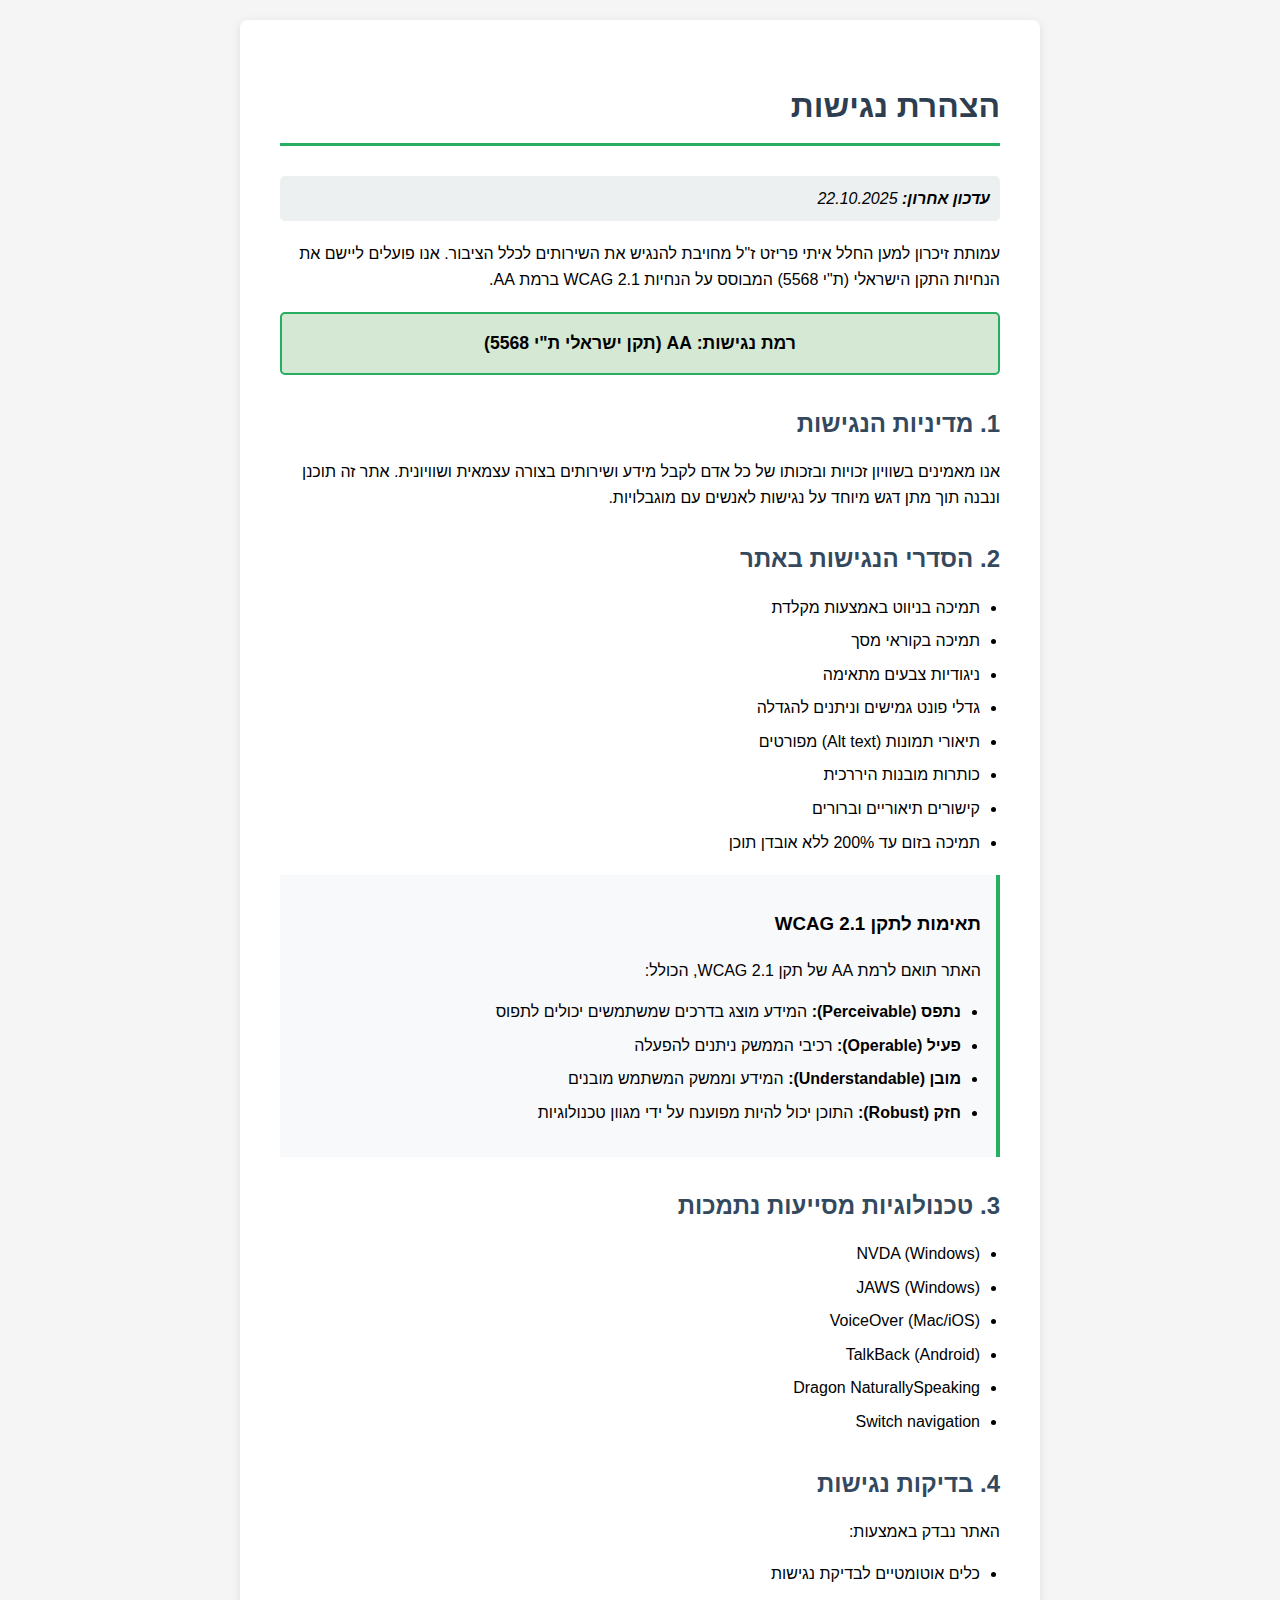
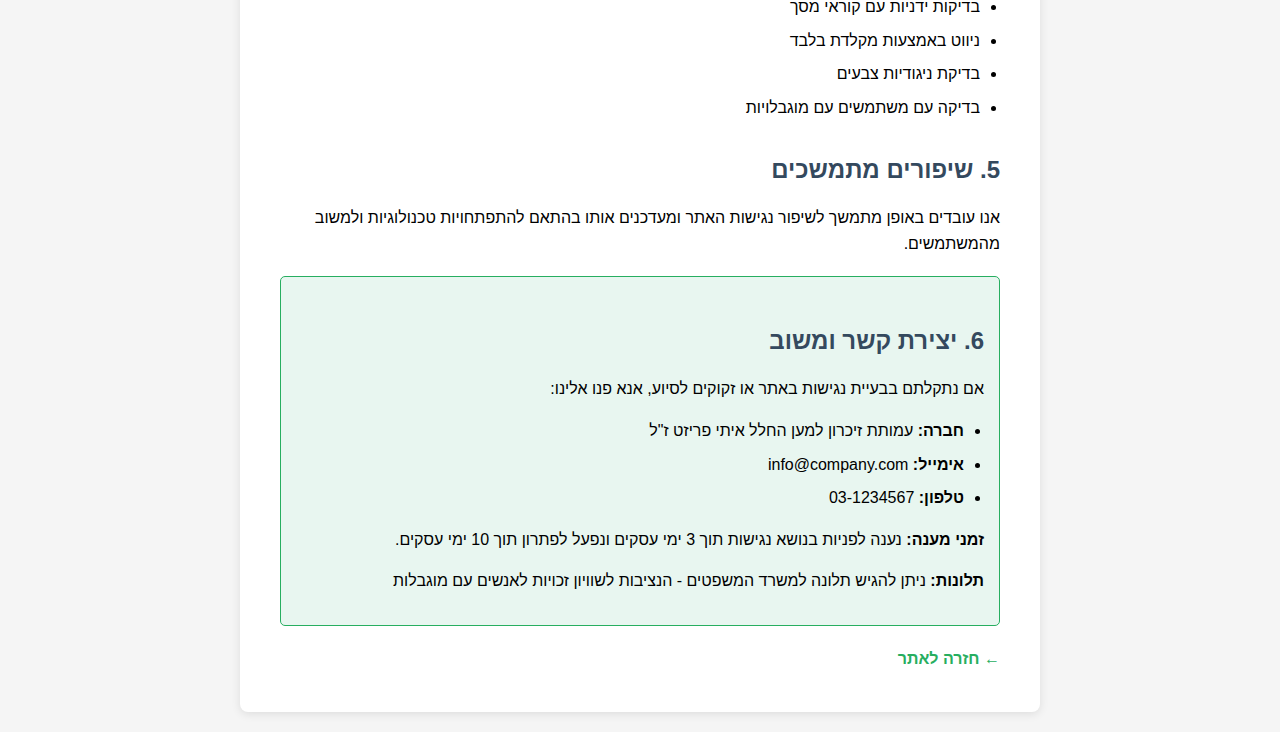
<file: public/accessibility.html>
<!DOCTYPE html>
<html lang="he" dir="rtl">
<head>
    <meta charset="UTF-8">
    <meta name="viewport" content="width=device-width, initial-scale=1.0">
    <title>הצהרת נגישות - עמותת זיכרון למען החלל איתי פריזט ז"ל</title>
    <style>
        body {
            font-family: 'Segoe UI', Tahoma, Geneva, Verdana, sans-serif;
            line-height: 1.6;
            max-width: 800px;
            margin: 0 auto;
            padding: 20px;
            background-color: #f5f5f5;
            direction: rtl;
        }
        .container {
            background: white;
            padding: 40px;
            border-radius: 8px;
            box-shadow: 0 2px 10px rgba(0,0,0,0.1);
        }
        h1 {
            color: #2c3e50;
            border-bottom: 3px solid #27ae60;
            padding-bottom: 10px;
            margin-bottom: 30px;
        }
        h2 {
            color: #34495e;
            margin-top: 30px;
            margin-bottom: 15px;
        }
        .last-updated {
            background: #ecf0f1;
            padding: 10px;
            border-radius: 5px;
            margin-bottom: 20px;
            font-style: italic;
        }
        .contact-info {
            background: #e8f6f0;
            border: 1px solid #27ae60;
            padding: 15px;
            border-radius: 5px;
            margin-top: 20px;
        }
        .compliance-level {
            background: #d5e8d4;
            border: 2px solid #27ae60;
            padding: 15px;
            border-radius: 5px;
            margin: 20px 0;
            text-align: center;
            font-weight: bold;
            font-size: 1.1em;
        }
        ul {
            padding-right: 20px;
        }
        li {
            margin-bottom: 8px;
        }
        .back-link {
            display: inline-block;
            margin-top: 20px;
            color: #27ae60;
            text-decoration: none;
            font-weight: bold;
        }
        .back-link:hover {
            text-decoration: underline;
        }
        .wcag-info {
            background: #f8f9fa;
            border-right: 4px solid #27ae60;
            padding: 15px;
            margin: 20px 0;
        }
    </style>
</head>
<body>
    <div class="container">
        <h1>הצהרת נגישות</h1>
        
        <div class="last-updated">
            <strong>עדכון אחרון:</strong> 22.10.2025
        </div>

        <p>
            עמותת זיכרון למען החלל איתי פריזט ז"ל מחויבת להנגיש את השירותים לכלל הציבור. אנו פועלים ליישם את הנחיות התקן הישראלי 
            (ת"י 5568) המבוסס על הנחיות WCAG 2.1 ברמת AA.
        </p>

        <div class="compliance-level">
            רמת נגישות: AA (תקן ישראלי ת"י 5568)
        </div>

        <h2>1. מדיניות הנגישות</h2>
        <p>
            אנו מאמינים בשוויון זכויות ובזכותו של כל אדם לקבל מידע ושירותים בצורה עצמאית ושוויונית. 
            אתר זה תוכנן ונבנה תוך מתן דגש מיוחד על נגישות לאנשים עם מוגבלויות.
        </p>

        <h2>2. הסדרי הנגישות באתר</h2>
        <ul>
            <li>תמיכה בניווט באמצעות מקלדת</li>
            <li>תמיכה בקוראי מסך</li>
            <li>ניגודיות צבעים מתאימה</li>
            <li>גדלי פונט גמישים וניתנים להגדלה</li>
            <li>תיאורי תמונות (Alt text) מפורטים</li>
            <li>כותרות מובנות היררכית</li>
            <li>קישורים תיאוריים וברורים</li>
            <li>תמיכה בזום עד 200% ללא אובדן תוכן</li>
        </ul>

        <div class="wcag-info">
            <h3>תאימות לתקן WCAG 2.1</h3>
            <p>האתר תואם לרמת AA של תקן WCAG 2.1, הכולל:</p>
            <ul>
                <li><strong>נתפס (Perceivable):</strong> המידע מוצג בדרכים שמשתמשים יכולים לתפוס</li>
                <li><strong>פעיל (Operable):</strong> רכיבי הממשק ניתנים להפעלה</li>
                <li><strong>מובן (Understandable):</strong> המידע וממשק המשתמש מובנים</li>
                <li><strong>חזק (Robust):</strong> התוכן יכול להיות מפוענח על ידי מגוון טכנולוגיות</li>
            </ul>
        </div>

        <h2>3. טכנולוגיות מסייעות נתמכות</h2>
        <ul>
            <li>NVDA (Windows)</li>
            <li>JAWS (Windows)</li>
            <li>VoiceOver (Mac/iOS)</li>
            <li>TalkBack (Android)</li>
            <li>Dragon NaturallySpeaking</li>
            <li>Switch navigation</li>
        </ul>

        <h2>4. בדיקות נגישות</h2>
        <p>האתר נבדק באמצעות:</p>
        <ul>
            <li>כלים אוטומטיים לבדיקת נגישות</li>
            <li>בדיקות ידניות עם קוראי מסך</li>
            <li>ניווט באמצעות מקלדת בלבד</li>
            <li>בדיקת ניגודיות צבעים</li>
            <li>בדיקה עם משתמשים עם מוגבלויות</li>
        </ul>

        <h2>5. שיפורים מתמשכים</h2>
        <p>
            אנו עובדים באופן מתמשך לשיפור נגישות האתר ומעדכנים אותו בהתאם להתפתחויות טכנולוגיות ולמשוב מהמשתמשים.
        </p>

        <div class="contact-info">
            <h2>6. יצירת קשר ומשוב</h2>
            <p>אם נתקלתם בבעיית נגישות באתר או זקוקים לסיוע, אנא פנו אלינו:</p>
            <ul>
                <li><strong>חברה:</strong> עמותת זיכרון למען החלל איתי פריזט ז"ל</li>
                <li><strong>אימייל:</strong> info@company.com</li>
                <li><strong>טלפון:</strong> 03-1234567</li>
            </ul>
            <p>
                <strong>זמני מענה:</strong> נענה לפניות בנושא נגישות תוך 3 ימי עסקים ונפעל לפתרון תוך 10 ימי עסקים.
            </p>
            <p>
                <strong>תלונות:</strong> ניתן להגיש תלונה למשרד המשפטים - הנציבות לשוויון זכויות לאנשים עם מוגבלות
            </p>
        </div>

        <a href="/" class="back-link">← חזרה לאתר</a>
    </div>
</body>
</html>
</file>
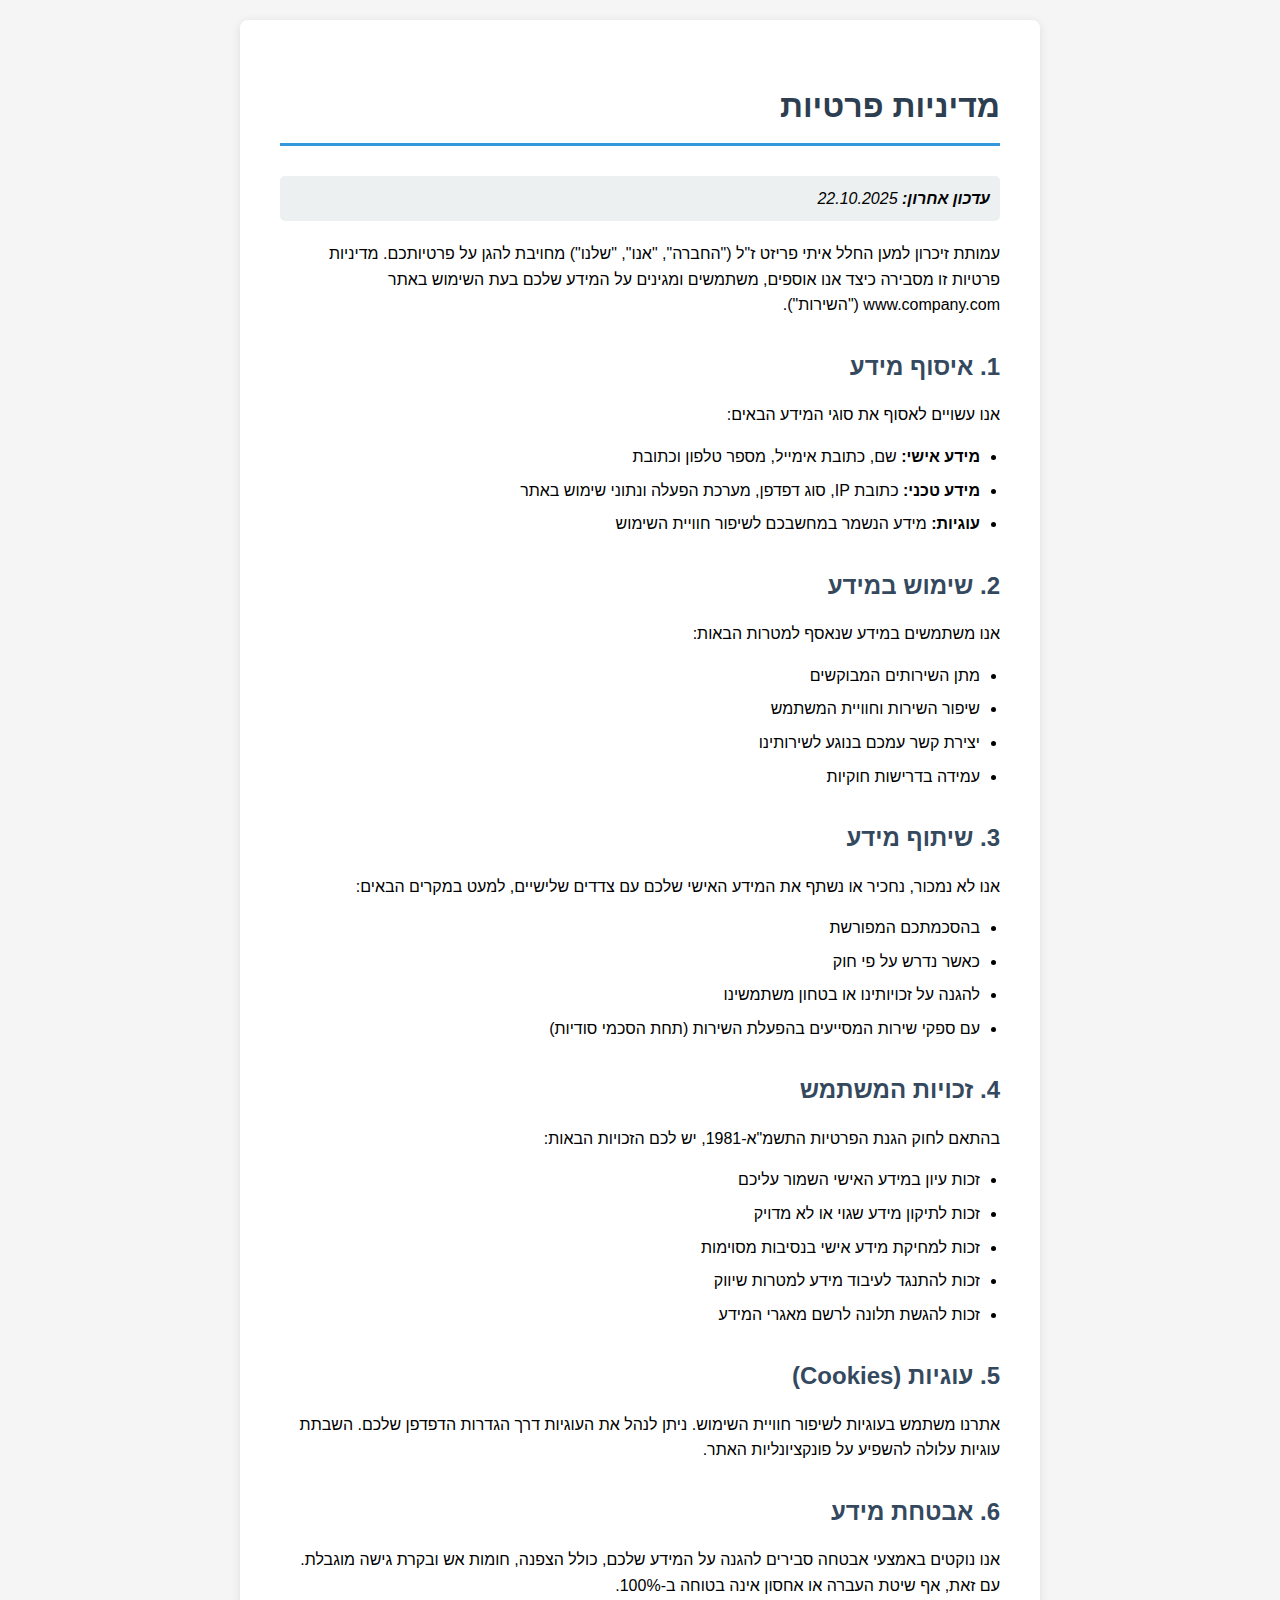
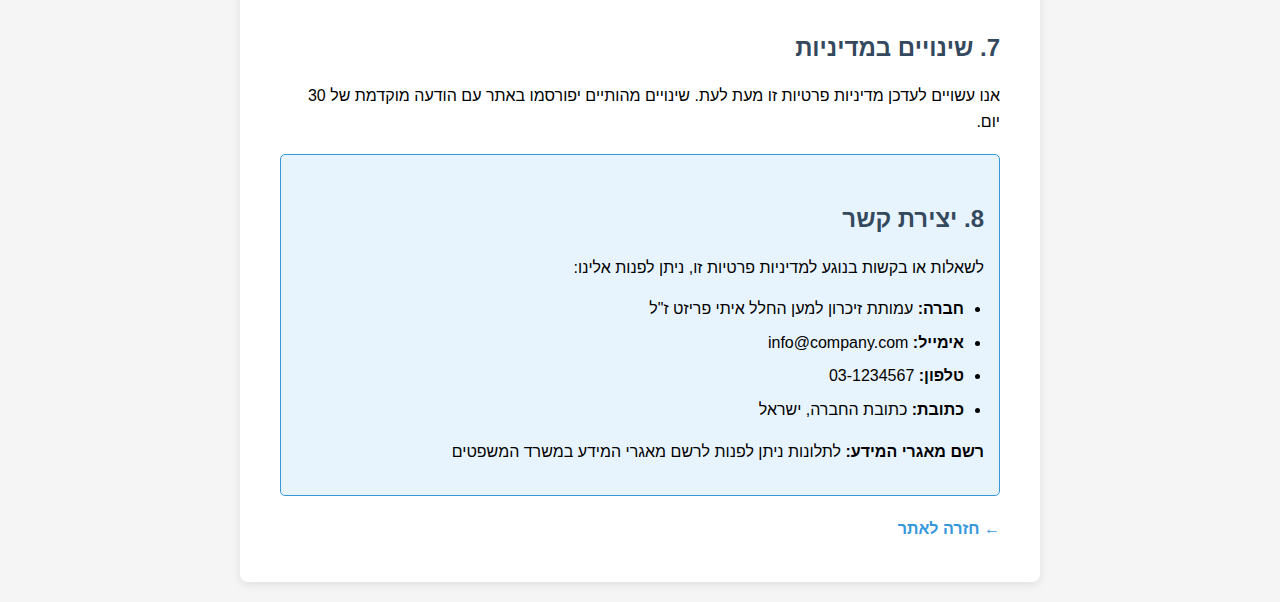
<file: public/privacy.html>
<!DOCTYPE html>
<html lang="he" dir="rtl">
<head>
    <meta charset="UTF-8">
    <meta name="viewport" content="width=device-width, initial-scale=1.0">
    <title>מדיניות פרטיות - עמותת זיכרון למען החלל איתי פריזט ז"ל</title>
    <style>
        body {
            font-family: 'Segoe UI', Tahoma, Geneva, Verdana, sans-serif;
            line-height: 1.6;
            max-width: 800px;
            margin: 0 auto;
            padding: 20px;
            background-color: #f5f5f5;
            direction: rtl;
        }
        .container {
            background: white;
            padding: 40px;
            border-radius: 8px;
            box-shadow: 0 2px 10px rgba(0,0,0,0.1);
        }
        h1 {
            color: #2c3e50;
            border-bottom: 3px solid #3498db;
            padding-bottom: 10px;
            margin-bottom: 30px;
        }
        h2 {
            color: #34495e;
            margin-top: 30px;
            margin-bottom: 15px;
        }
        .last-updated {
            background: #ecf0f1;
            padding: 10px;
            border-radius: 5px;
            margin-bottom: 20px;
            font-style: italic;
        }
        .contact-info {
            background: #e8f4fd;
            border: 1px solid #3498db;
            padding: 15px;
            border-radius: 5px;
            margin-top: 20px;
        }
        ul {
            padding-right: 20px;
        }
        li {
            margin-bottom: 8px;
        }
        .back-link {
            display: inline-block;
            margin-top: 20px;
            color: #3498db;
            text-decoration: none;
            font-weight: bold;
        }
        .back-link:hover {
            text-decoration: underline;
        }
    </style>
</head>
<body>
    <div class="container">
        <h1>מדיניות פרטיות</h1>
        
        <div class="last-updated">
            <strong>עדכון אחרון:</strong> 22.10.2025
        </div>

        <p>
            עמותת זיכרון למען החלל איתי פריזט ז"ל ("החברה", "אנו", "שלנו") מחויבת להגן על פרטיותכם. מדיניות פרטיות זו מסבירה כיצד אנו אוספים, 
            משתמשים ומגינים על המידע שלכם בעת השימוש באתר www.company.com ("השירות").
        </p>

        <h2>1. איסוף מידע</h2>
        <p>אנו עשויים לאסוף את סוגי המידע הבאים:</p>
        <ul>
            <li><strong>מידע אישי:</strong> שם, כתובת אימייל, מספר טלפון וכתובת</li>
            <li><strong>מידע טכני:</strong> כתובת IP, סוג דפדפן, מערכת הפעלה ונתוני שימוש באתר</li>
            <li><strong>עוגיות:</strong> מידע הנשמר במחשבכם לשיפור חוויית השימוש</li>
        </ul>

        <h2>2. שימוש במידע</h2>
        <p>אנו משתמשים במידע שנאסף למטרות הבאות:</p>
        <ul>
            <li>מתן השירותים המבוקשים</li>
            <li>שיפור השירות וחוויית המשתמש</li>
            <li>יצירת קשר עמכם בנוגע לשירותינו</li>
            <li>עמידה בדרישות חוקיות</li>
        </ul>

        <h2>3. שיתוף מידע</h2>
        <p>אנו לא נמכור, נחכיר או נשתף את המידע האישי שלכם עם צדדים שלישיים, למעט במקרים הבאים:</p>
        <ul>
            <li>בהסכמתכם המפורשת</li>
            <li>כאשר נדרש על פי חוק</li>
            <li>להגנה על זכויותינו או בטחון משתמשינו</li>
            <li>עם ספקי שירות המסייעים בהפעלת השירות (תחת הסכמי סודיות)</li>
        </ul>

        <h2>4. זכויות המשתמש</h2>
        <p>בהתאם לחוק הגנת הפרטיות התשמ"א-1981, יש לכם הזכויות הבאות:</p>
        <ul>
            <li>זכות עיון במידע האישי השמור עליכם</li>
            <li>זכות לתיקון מידע שגוי או לא מדויק</li>
            <li>זכות למחיקת מידע אישי בנסיבות מסוימות</li>
            <li>זכות להתנגד לעיבוד מידע למטרות שיווק</li>
            <li>זכות להגשת תלונה לרשם מאגרי המידע</li>
        </ul>

        <h2>5. עוגיות (Cookies)</h2>
        <p>
            אתרנו משתמש בעוגיות לשיפור חוויית השימוש. ניתן לנהל את העוגיות דרך הגדרות הדפדפן שלכם. 
            השבתת עוגיות עלולה להשפיע על פונקציונליות האתר.
        </p>

        <h2>6. אבטחת מידע</h2>
        <p>
            אנו נוקטים באמצעי אבטחה סבירים להגנה על המידע שלכם, כולל הצפנה, חומות אש ובקרת גישה מוגבלת. 
            עם זאת, אף שיטת העברה או אחסון אינה בטוחה ב-100%.
        </p>

        <h2>7. שינויים במדיניות</h2>
        <p>
            אנו עשויים לעדכן מדיניות פרטיות זו מעת לעת. שינויים מהותיים יפורסמו באתר עם הודעה מוקדמת של 30 יום.
        </p>

        <div class="contact-info">
            <h2>8. יצירת קשר</h2>
            <p>לשאלות או בקשות בנוגע למדיניות פרטיות זו, ניתן לפנות אלינו:</p>
            <ul>
                <li><strong>חברה:</strong> עמותת זיכרון למען החלל איתי פריזט ז"ל</li>
                <li><strong>אימייל:</strong> info@company.com</li>
                <li><strong>טלפון:</strong> 03-1234567</li>
                <li><strong>כתובת:</strong> כתובת החברה, ישראל</li>
            </ul>
            <p><strong>רשם מאגרי המידע:</strong> לתלונות ניתן לפנות לרשם מאגרי המידע במשרד המשפטים</p>
        </div>

        <a href="/" class="back-link">← חזרה לאתר</a>
    </div>
</body>
</html>
</file>
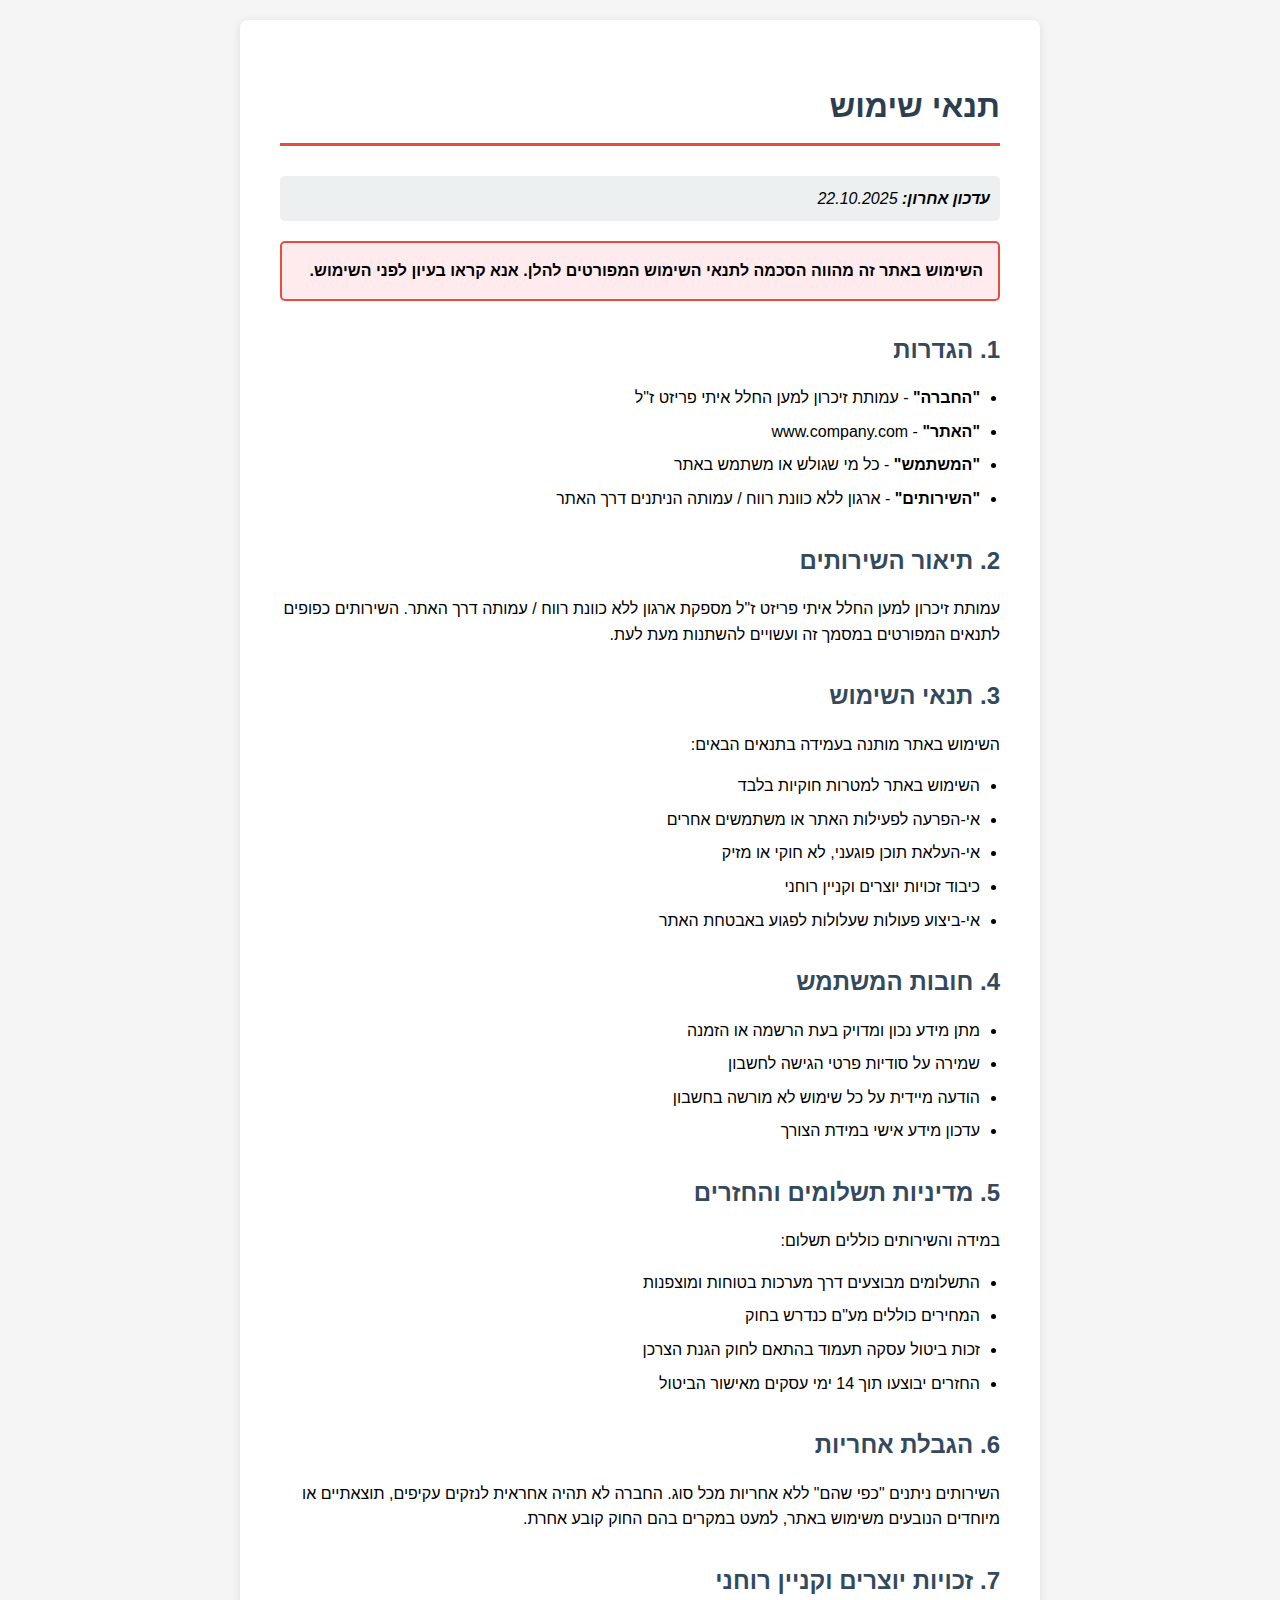
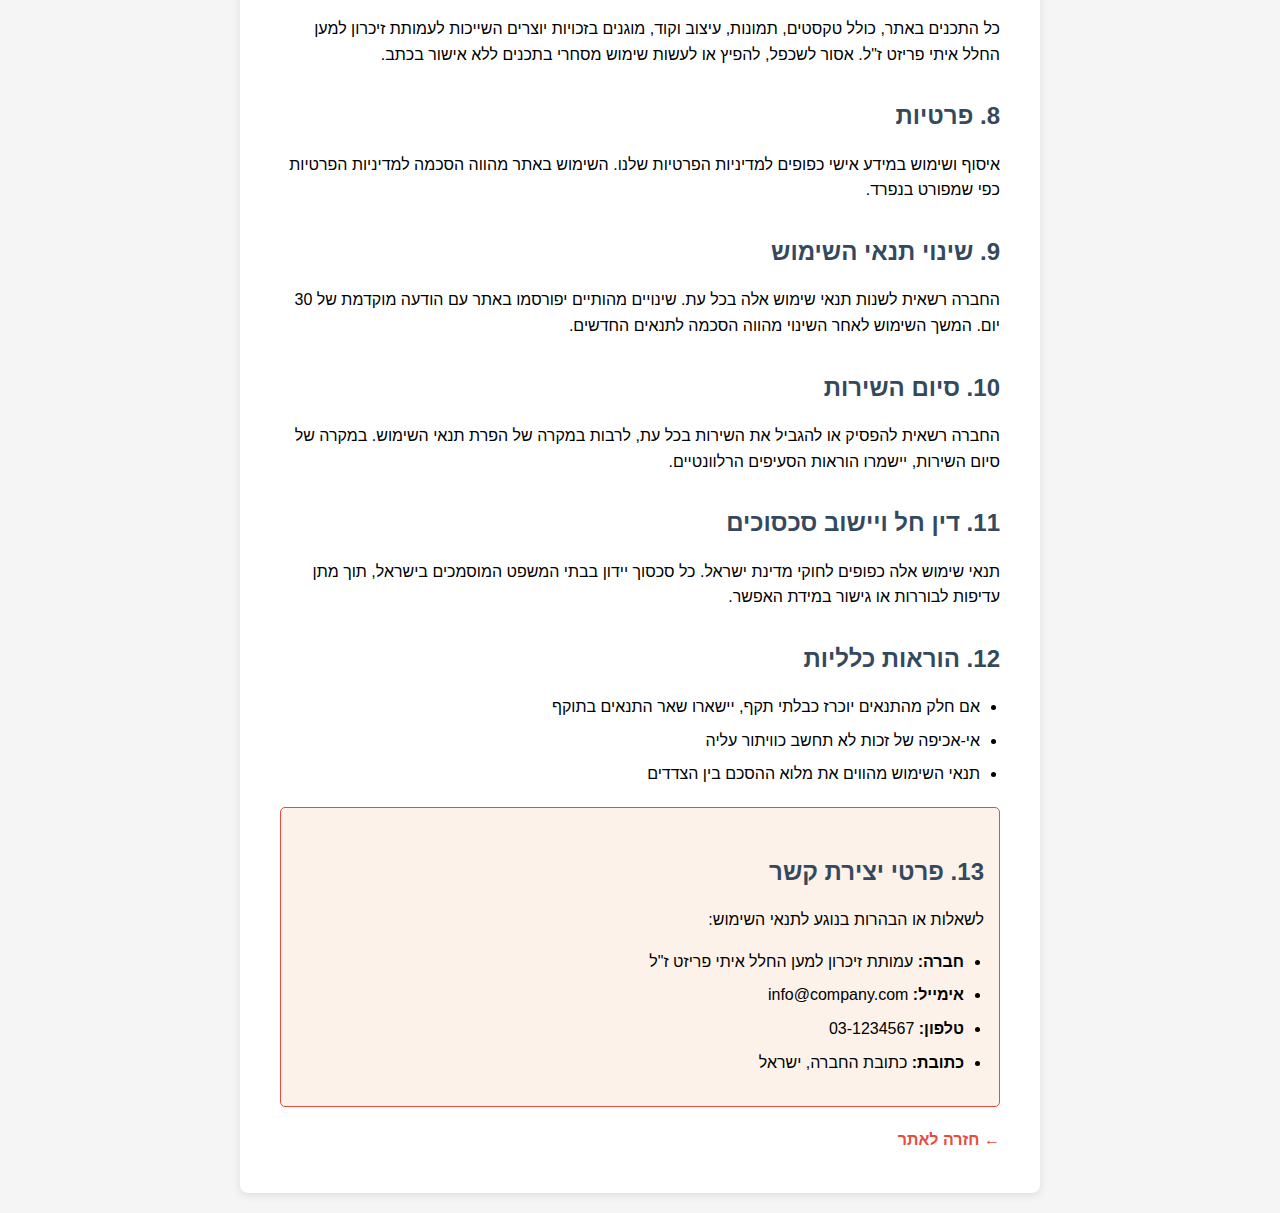
<file: public/terms.html>
<!DOCTYPE html>
<html lang="he" dir="rtl">
<head>
    <meta charset="UTF-8">
    <meta name="viewport" content="width=device-width, initial-scale=1.0">
    <title>תנאי שימוש - עמותת זיכרון למען החלל איתי פריזט ז"ל</title>
    <style>
        body {
            font-family: 'Segoe UI', Tahoma, Geneva, Verdana, sans-serif;
            line-height: 1.6;
            max-width: 800px;
            margin: 0 auto;
            padding: 20px;
            background-color: #f5f5f5;
            direction: rtl;
        }
        .container {
            background: white;
            padding: 40px;
            border-radius: 8px;
            box-shadow: 0 2px 10px rgba(0,0,0,0.1);
        }
        h1 {
            color: #2c3e50;
            border-bottom: 3px solid #e74c3c;
            padding-bottom: 10px;
            margin-bottom: 30px;
        }
        h2 {
            color: #34495e;
            margin-top: 30px;
            margin-bottom: 15px;
        }
        .last-updated {
            background: #ecf0f1;
            padding: 10px;
            border-radius: 5px;
            margin-bottom: 20px;
            font-style: italic;
        }
        .contact-info {
            background: #fdf2e9;
            border: 1px solid #e74c3c;
            padding: 15px;
            border-radius: 5px;
            margin-top: 20px;
        }
        .important-notice {
            background: #ffebee;
            border: 2px solid #e74c3c;
            padding: 15px;
            border-radius: 5px;
            margin: 20px 0;
            font-weight: bold;
        }
        ul {
            padding-right: 20px;
        }
        li {
            margin-bottom: 8px;
        }
        .back-link {
            display: inline-block;
            margin-top: 20px;
            color: #e74c3c;
            text-decoration: none;
            font-weight: bold;
        }
        .back-link:hover {
            text-decoration: underline;
        }
    </style>
</head>
<body>
    <div class="container">
        <h1>תנאי שימוש</h1>
        
        <div class="last-updated">
            <strong>עדכון אחרון:</strong> 22.10.2025
        </div>

        <div class="important-notice">
            השימוש באתר זה מהווה הסכמה לתנאי השימוש המפורטים להלן. אנא קראו בעיון לפני השימוש.
        </div>

        <h2>1. הגדרות</h2>
        <ul>
            <li><strong>"החברה"</strong> - עמותת זיכרון למען החלל איתי פריזט ז"ל</li>
            <li><strong>"האתר"</strong> - www.company.com</li>
            <li><strong>"המשתמש"</strong> - כל מי שגולש או משתמש באתר</li>
            <li><strong>"השירותים"</strong> - ארגון ללא כוונת רווח / עמותה הניתנים דרך האתר</li>
        </ul>

        <h2>2. תיאור השירותים</h2>
        <p>
            עמותת זיכרון למען החלל איתי פריזט ז"ל מספקת ארגון ללא כוונת רווח / עמותה דרך האתר. השירותים כפופים לתנאים המפורטים במסמך זה 
            ועשויים להשתנות מעת לעת.
        </p>

        <h2>3. תנאי השימוש</h2>
        <p>השימוש באתר מותנה בעמידה בתנאים הבאים:</p>
        <ul>
            <li>השימוש באתר למטרות חוקיות בלבד</li>
            <li>אי-הפרעה לפעילות האתר או משתמשים אחרים</li>
            <li>אי-העלאת תוכן פוגעני, לא חוקי או מזיק</li>
            <li>כיבוד זכויות יוצרים וקניין רוחני</li>
            <li>אי-ביצוע פעולות שעלולות לפגוע באבטחת האתר</li>
        </ul>

        <h2>4. חובות המשתמש</h2>
        <ul>
            <li>מתן מידע נכון ומדויק בעת הרשמה או הזמנה</li>
            <li>שמירה על סודיות פרטי הגישה לחשבון</li>
            <li>הודעה מיידית על כל שימוש לא מורשה בחשבון</li>
            <li>עדכון מידע אישי במידת הצורך</li>
        </ul>

        <h2>5. מדיניות תשלומים והחזרים</h2>
        <p>במידה והשירותים כוללים תשלום:</p>
        <ul>
            <li>התשלומים מבוצעים דרך מערכות בטוחות ומוצפנות</li>
            <li>המחירים כוללים מע"ם כנדרש בחוק</li>
            <li>זכות ביטול עסקה תעמוד בהתאם לחוק הגנת הצרכן</li>
            <li>החזרים יבוצעו תוך 14 ימי עסקים מאישור הביטול</li>
        </ul>

        <h2>6. הגבלת אחריות</h2>
        <p>
            השירותים ניתנים "כפי שהם" ללא אחריות מכל סוג. החברה לא תהיה אחראית לנזקים עקיפים, 
            תוצאתיים או מיוחדים הנובעים משימוש באתר, למעט במקרים בהם החוק קובע אחרת.
        </p>

        <h2>7. זכויות יוצרים וקניין רוחני</h2>
        <p>
            כל התכנים באתר, כולל טקסטים, תמונות, עיצוב וקוד, מוגנים בזכויות יוצרים השייכות לעמותת זיכרון למען החלל איתי פריזט ז"ל. 
            אסור לשכפל, להפיץ או לעשות שימוש מסחרי בתכנים ללא אישור בכתב.
        </p>

        <h2>8. פרטיות</h2>
        <p>
            איסוף ושימוש במידע אישי כפופים למדיניות הפרטיות שלנו. השימוש באתר מהווה הסכמה 
            למדיניות הפרטיות כפי שמפורט בנפרד.
        </p>

        <h2>9. שינוי תנאי השימוש</h2>
        <p>
            החברה רשאית לשנות תנאי שימוש אלה בכל עת. שינויים מהותיים יפורסמו באתר עם הודעה מוקדמת 
            של 30 יום. המשך השימוש לאחר השינוי מהווה הסכמה לתנאים החדשים.
        </p>

        <h2>10. סיום השירות</h2>
        <p>
            החברה רשאית להפסיק או להגביל את השירות בכל עת, לרבות במקרה של הפרת תנאי השימוש. 
            במקרה של סיום השירות, יישמרו הוראות הסעיפים הרלוונטיים.
        </p>

        <h2>11. דין חל ויישוב סכסוכים</h2>
        <p>
            תנאי שימוש אלה כפופים לחוקי מדינת ישראל. כל סכסוך יידון בבתי המשפט המוסמכים בישראל, 
            תוך מתן עדיפות לבוררות או גישור במידת האפשר.
        </p>

        <h2>12. הוראות כלליות</h2>
        <ul>
            <li>אם חלק מהתנאים יוכרז כבלתי תקף, יישארו שאר התנאים בתוקף</li>
            <li>אי-אכיפה של זכות לא תחשב כוויתור עליה</li>
            <li>תנאי השימוש מהווים את מלוא ההסכם בין הצדדים</li>
        </ul>

        <div class="contact-info">
            <h2>13. פרטי יצירת קשר</h2>
            <p>לשאלות או הבהרות בנוגע לתנאי השימוש:</p>
            <ul>
                <li><strong>חברה:</strong> עמותת זיכרון למען החלל איתי פריזט ז"ל</li>
                <li><strong>אימייל:</strong> info@company.com</li>
                <li><strong>טלפון:</strong> 03-1234567</li>
                <li><strong>כתובת:</strong> כתובת החברה, ישראל</li>
            </ul>
        </div>

        <a href="/" class="back-link">← חזרה לאתר</a>
    </div>
</body>
</html>
</file>
